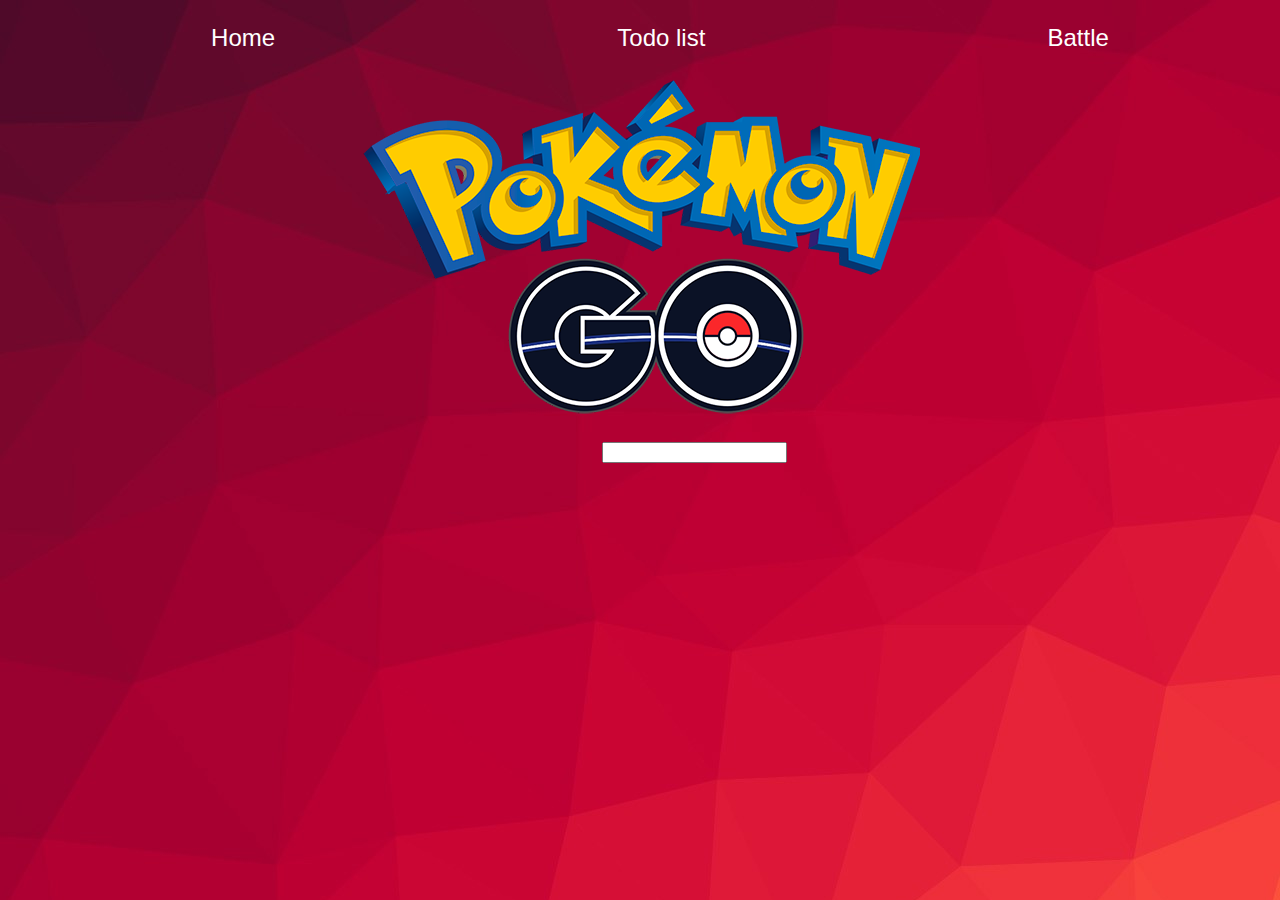
<file: index.html>
<!DOCTYPE html>
<html lang="en">
    <head>
        <meta charset="UTF-8" />
        <meta http-equiv="X-UA-Compatible" content="IE=edge" />
        <meta name="viewport" content="width=device-width, initial-scale=1.0" />
        <title>pokeapi</title>
        <script src="./pokedex.js" defer></script>
        <link rel="stylesheet" href="styles.css" />
    </head>
    <body>
        <header>
            <menu>
                <a href="./index.html">Home</a>
                <a href="./todo list/index.html">Todo list</a>
                <a href="./battle/index.html">Battle</a>
            </menu>
        </header>
        <div>
            <h1></h1>
            <input type="text" />
        </div>
        <main>
            <div class="container">
                <ul id="pokedex"></ul>
            </div>
        </main>
    </body>
</html>
</file>
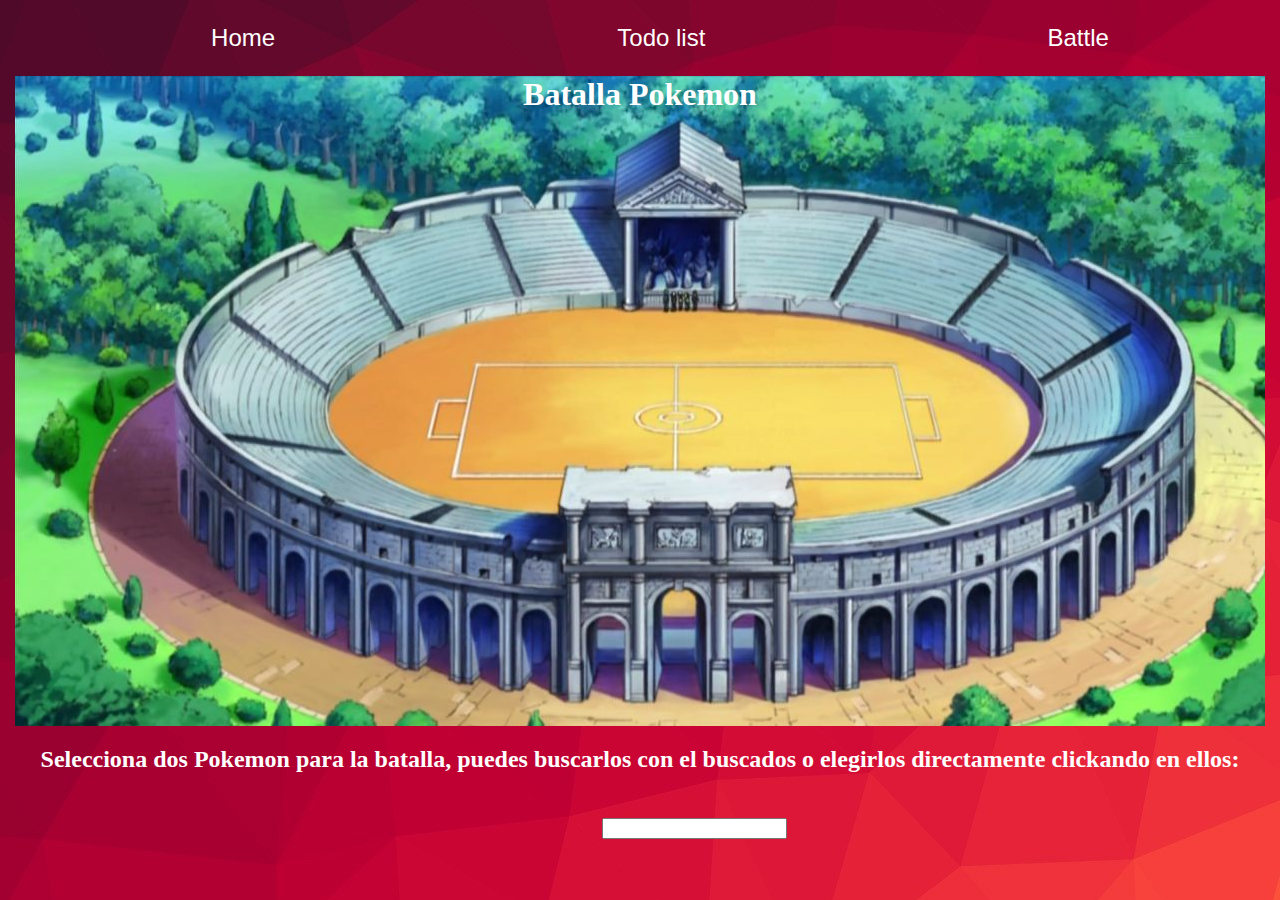
<file: battle/index.html>
<!DOCTYPE html>
<html lang="en">
    <head>
        <meta charset="UTF-8" />
        <meta http-equiv="X-UA-Compatible" content="IE=edge" />
        <meta name="viewport" content="width=device-width, initial-scale=1.0" />
        <title>pokeapi</title>
        <script src="./pokedex.js" defer></script>
        <link rel="stylesheet" href="styles.css" />
    </head>
    <body>
        <header>
            <menu>
                <a href="../index.html">Home</a>
                <a href="../todo list/index.html">Todo list</a>
                <a href="./index.html">Battle</a>
            </menu>
        </header>
        <div>
            <h1>Batalla Pokemon</h1>
            <h2 class="inst">
                Selecciona dos Pokemon para la batalla, puedes buscarlos con el
                buscados o elegirlos directamente clickando en ellos:
            </h2>
            <input type="text" />
        </div>
        <main>
            <div class="container">
                <ul id="pokedex"></ul>
            </div>
        </main>
    </body>
</html>
</file>
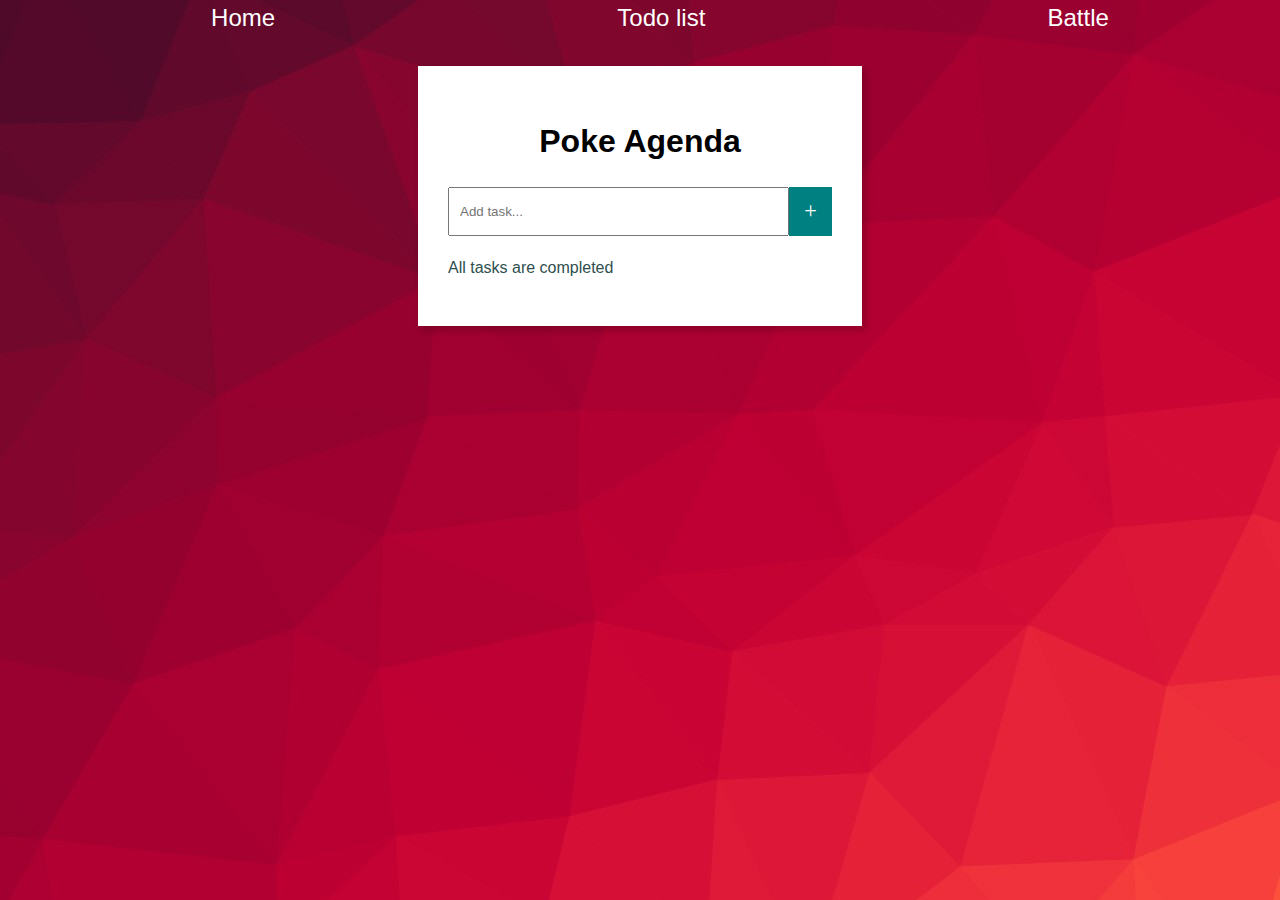
<file: todo list/index.html>
<!!DOCTYPE html>
<html lang="en">
    <head>
        <meta charset="UTF-8" />
        <meta http-equiv="X-UA-Compatible" content="IE=edge" />
        <meta name="viewport" content="width=device-width, initial-scale=1.0" />
        <title>TODO list</title>
        <link rel="stylesheet" href="./styles.css" />
        <script src="./main.js" defer></script>
    </head>
    <body>
        <header>
            <menu>
                <a href="../index.html">Home</a>
                <a href="./index.html">Todo list</a>
                <a href="../battle/index.html">Battle</a>
            </menu>
        </header>
        <div class="container">
            <h1>Poke Agenda</h1>
            <div class="search">
                <form>
                    <input type="text" id="name" placeholder="Add task..." />
                    <button class="btn-add">+</button>
                </form>
            </div>
            <div class="li-container">
                <ul></ul>
            </div>
            <div class="empty">
                <p>All tasks are completed</p>
            </div>
        </div>
    </body>
</html>
</file>
<file: styles.css>
body {
    color: white;
    margin: 0;
    padding: 0;
    max-width: 3000px;
    max-height: 3000px;
    background-image: url(./images/background-image.jpg);
}
menu {
    display: flex;
    justify-content: space-around;
    cursor: pointer;
    font-size: x-large;
    font-family: 'Franklin Gothic Medium', 'Arial Narrow', Arial, sans-serif;
}
a {
    color: white;
    text-decoration: none;
}
h1 {
    margin: auto;
    width: 560px;
    height: 340px;
    background-image: url(./images/Pokémon_GO_logo.svg.png);
}
h1:hover {
    transform: rotate(30deg);
    -webkit-transform: rotate(-30deg);
}
input {
    margin-top: 2%;
    margin-left: 47%;
    margin-bottom: 2%;
}
#pokedex {
    display: flex;
    justify-content: space-around;
    flex-wrap: wrap;
}
li {
    position: relative;
    margin-top: 10px;
    width: 150px;
    height: 220px;
    background-image: url(./images/beautiful-gifs-of-space-and-the-universe-100-animated-images.gif);
    padding: 30px;
    list-style: none;
    text-align: center;
    border: 3px black solid;
    border-radius: 10%;
}

li:click {
    cursor: pointer;
    -webkit-transform: scale(3.3);
    transform: scale(3.3);
    transition: 1s;
    position: relative;
    overflow: hidden;
}
li .face {
    position: absolute;
    backface-visibility: hidden;
    border-radius: 20px;
    overflow: hidden;
    transition: 0.8s;
}
li .front {
    transform: perspective(600px) rotateY(0deg);
}
li .front img {
    width: 180px;
}
li .front h2 {
    bottom: 30;
    width: 100%;
    height: 100%;
    line-height: 45px;
    color: #fff;
    text-align: center;
}
li .back {
    transform: perspective(600px) rotateY(180deg);
    color: white;
    display: flex;
    margin-left: 10px;
    flex-direction: column;
    justify-comtent: space-between;
    text-align: center;
}
li .back h2 {
    font-size: 15px;
    letter-spaciong: 2px;
}
li:hover .front {
    transform: perspective(600px) rotateY(180deg);
}
li:hover .back {
    transform: perspective(600px) rotateY(360deg);
}
</file>
<file: battle/styles.css>
body {
    color: white;
    margin: 0;
    padding: 0;
    max-width: 3000px;
    max-height: 3000px;
    background-image: url(../images/background-image.jpg);
}
menu {
    display: flex;
    justify-content: space-around;
    cursor: pointer;
    font-size: x-large;
    font-family: 'Franklin Gothic Medium', 'Arial Narrow', Arial, sans-serif;
}
a {
    color: white;
    text-decoration: none;
}
h1 {
    text-align: center;
    margin: auto;
    width: 1250px;
    height: 650px;
    background-image: url(../images/arena\ batalla.jpg);
}
.inst {
    text-align: center;
}
h1:hover {
}
input {
    margin-top: 2%;
    margin-left: 47%;
    margin-bottom: 2%;
}

#pokedex {
    display: flex;
    justify-content: space-around;
    flex-wrap: wrap;
}

li {
    margin-top: 10px;
    width: 150px;
    height: 220px;
    background-image: url(../images/remolino\ verde.gif);
    padding: 30px;
    list-style: none;
    text-align: center;
    border: 3px black solid;
    border-radius: 35%;
}
li:hover {
    box-shadow: 0px 0px 15px 15px #f0e00a;
    font-weight: bold;
}

img:hover {
    cursor: pointer;
    -webkit-transform: scale(3.3);
    transform: scale(3.3);
    transition: 1s;
    position: relative;
    overflow: hidden;
}
</file>
<file: todo list/styles.css>
body {
    margin: 0;
    padding: 0;
    background-image: url(../images/background-image.jpg);
    font-size: 16px;
    font-family: Arial, Helvetica, sans-serif;
    line-height: 1.5;
  }
  menu{
    display: flex;
    justify-content: space-around;
    cursor: pointer;
    font-size: x-large;
    font-family: 'Franklin Gothic Medium', 'Arial Narrow', Arial, sans-serif;
    }
    a{
        color: white;
        text-decoration: none;
    }
  h1 {
    text-align: center;
    color: rgb(0, 0, 0);
  }
  
  .container {
    margin-top: 30px;
    margin-bottom: 30px;
    width: 30%;
    margin-left: auto;
    margin-right: auto;
    background-color: rgb(255, 255, 255);
    padding: 30px;
    box-shadow: 4px 4px 8px rgba(0, 0, 0, 0.2);
  }
  
  .search {
    margin-left: auto;
    margin-right: auto;
    width: 100%;
  }
  
  form {
    display: flex;
  }
  
  input {
    padding: 15px 10px;
    outline: none;
    width: 400px;
  }
  
  .li-container {
    background-color: white;
    width: 100%;
    color: darkslategray;
    margin-top: 20px;
  }
  
  ul {
    padding: 0;
  }
  
  li {
    list-style: none;
    background-color: lightgray;
    border-radius: 10px;
    margin-top: 15px;
    display: flex;
  }
  
  li p {
    margin: 0;
    padding: 15px;
    width: 100%;
  }
  
  .btn-delete {
    margin-left: auto;
    border: none;
    background-color: #e31746;
    color: white;
    font-weight: bold;
    padding: 5px 10px;
    outline: none;
    border-top-right-radius: 10px;
    border-bottom-right-radius: 10px;
    width: 10%;
    font-size: 1.2em;
  }
  
  .btn-delete:hover {
    cursor: pointer;
    background-color: lightseagreen;
  }
  
  .btn-add {
    padding: 5px 15px;
    border: none;
    color: white;
    font-family: fantasy;
    background-color: teal;
    font-size: 1.4rem;
    outline: none;
  }
  
  .btn-add:hover {
    cursor: pointer;
    background-color: darkcyan;
  }
  
  .empty {
    color: darkslategrey;
  }
</file>
